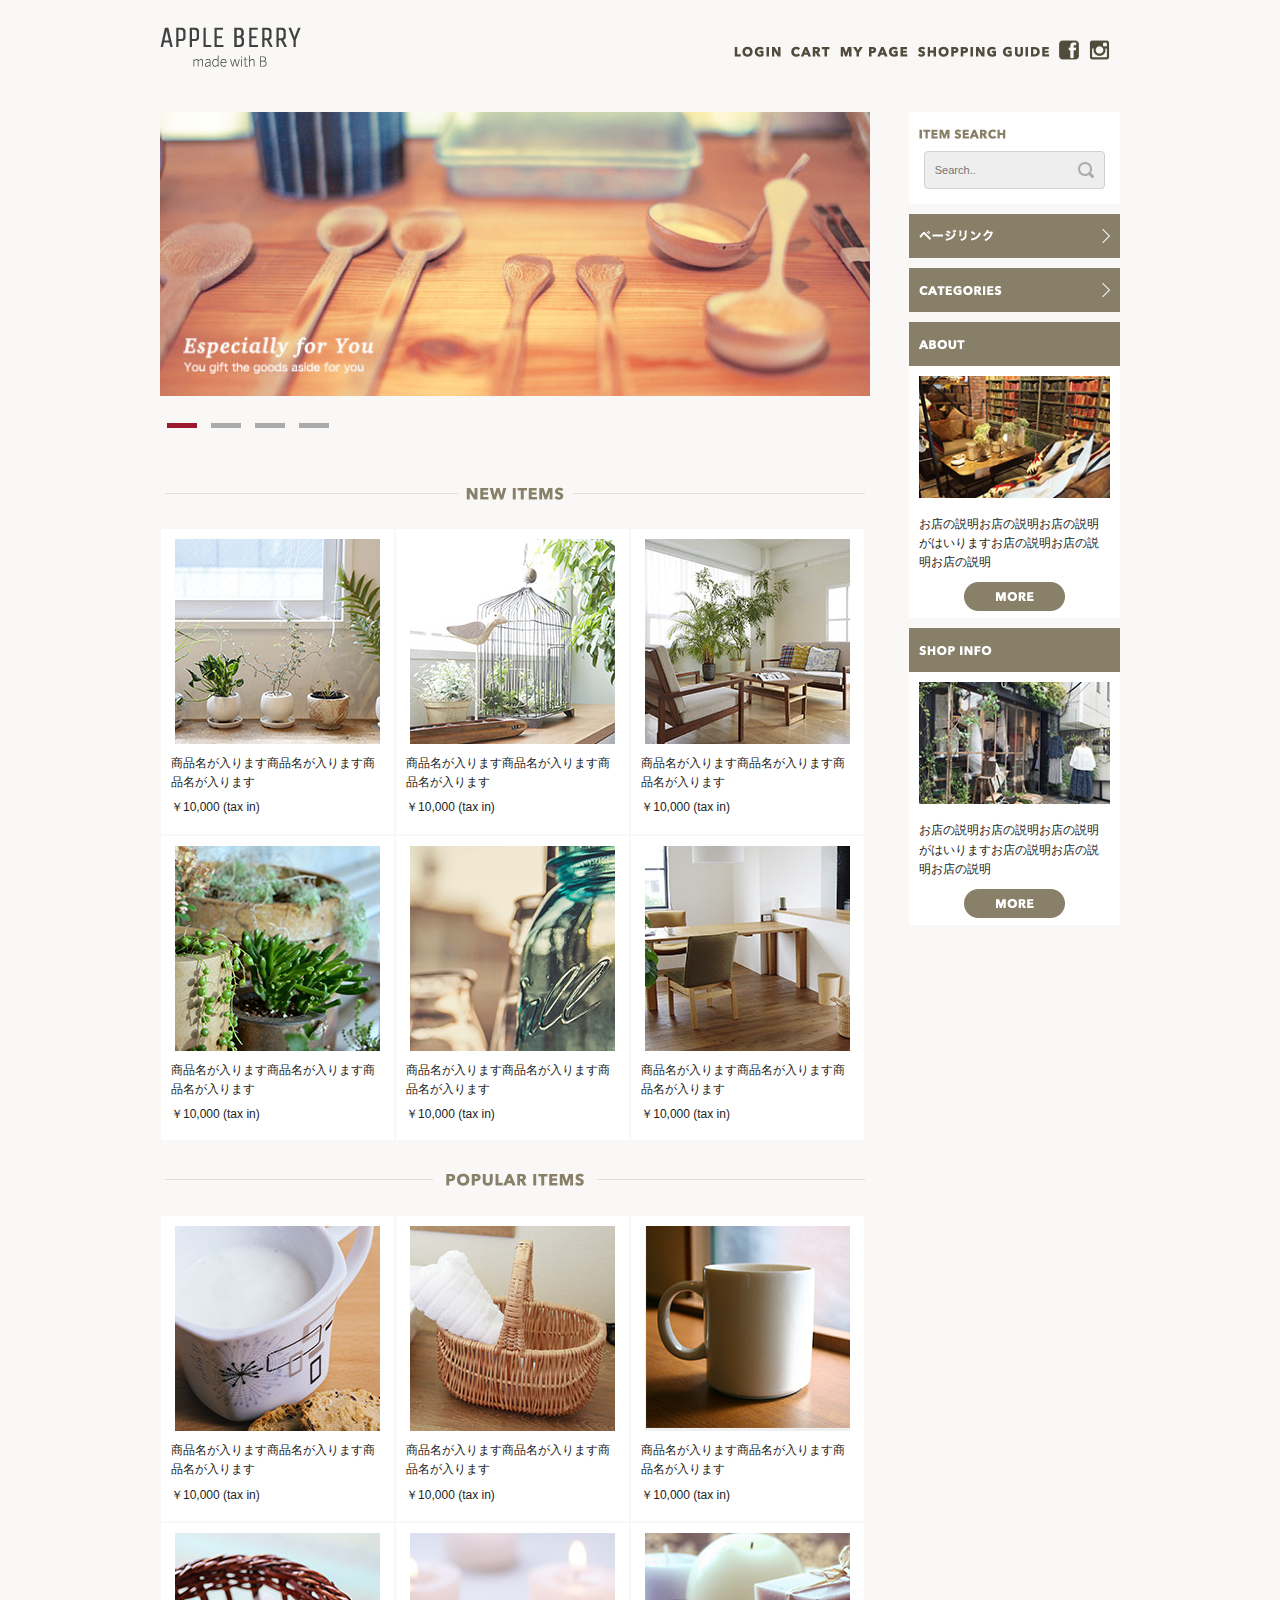
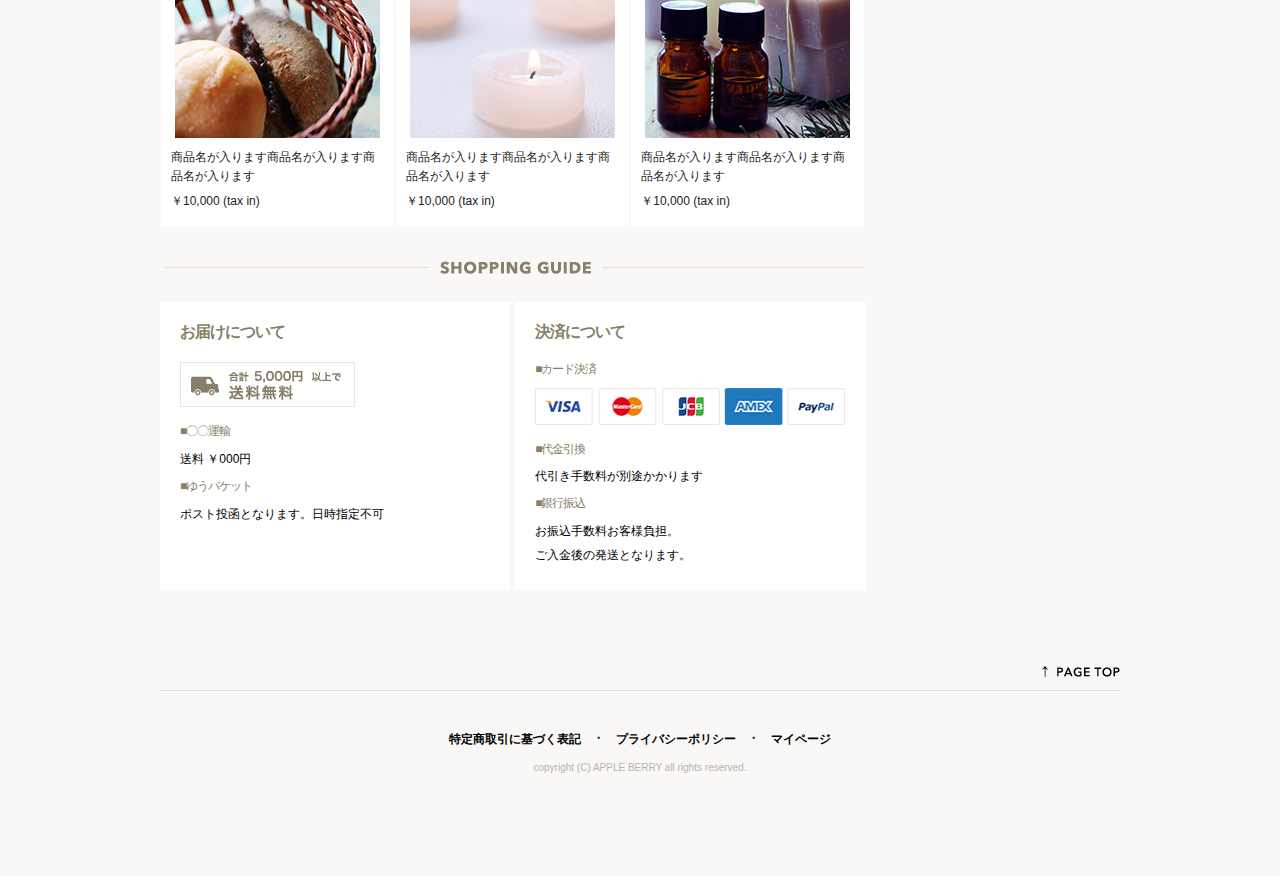
<file: index.html>
<!DOCTYPE html>
<html lang="ja">

<head>

 <meta charset="utf-8">
 <title>APPLE BERRY</title>
 <meta name="description" content="">
 <meta name="author" content="">

 <meta name="viewport" content="width=device-width, initial-scale=1">

 <link rel="stylesheet" href="css/normalize.css">
 <link rel="stylesheet" href="css/skeleton.css">
 <link rel="stylesheet" href="dist/assets/owl.carousel.min.css">
 <link rel="stylesheet" href="dist/assets/owl.theme.default.min.css">
 <link rel="stylesheet" href="css/kadai.css">

 <link rel="icon" type="image/png" href="images/favicon.png">

 <!-- jQuery -->
 <script type="text/javascript" src="https://ajax.googleapis.com/ajax/libs/jquery/1.10.2/jquery.min.js"></script>
 <!-- Owl Carousel JS -->
 <script src="dist/owl.carousel.min.js"></script>

 <script src="carousel.js"></script>

</head>

<body>
 <header>
  <div id="header_in" class="container">
   <div class="row">
    <div class="six columns logo">

     <h1><a href="index.html"><img class="u-max-full-width" src="images/top/logo.png" alt="APPLE BERRY" srcset="images/top/logo@2x.png 2x" /></a></h1>

    </div>
    <div class="six columns menu">

       <div class="pc_menu">
         <ul class="pc_menu_li">
           <li><a href=""><img class="u-max-full-width" src="images/top/menu_login.png" alt="LOGIN" /></a></li>
           <li><a href=""><img class="u-max-full-width" src="images/top/menu_cart.png" alt="CART" /></a></li>
           <li><a href=""><img class="u-max-full-width" src="images/top/menu_mypage.png" alt="MY PAGE" /></a></li>
           <li><a href=""><img class="u-max-full-width" src="images/top/menu_guide.png" alt="SHOPPING GUIDE" /></a></li>
           <li><a href=""><img class="u-max-full-width" src="images/top/facebook.png" alt="FACEBOOK" /></a></li>
           <li><a href=""><img class="u-max-full-width" src="images/top/insta.png" alt="INSTAGLAM" /></a></li>
         </ul>
       </div>
       <div class="sp_menu">
           <a href=""><img id="sp_fb_btn" class="u-max-full-width" src="images/top_sp/fb.png" alt="sp_fb" srcset="images/top_sp/fb@2x.png 2x" /></a>
           <a href=""><img id="sp_insta_btn" class="u-max-full-width" src="images/top_sp/insta.png" alt="sp_insta" srcset="images/top_sp/insta@2x.png 2x" /></a>
           <img id="sp_menu_btn" class="u-max-full-width" src="images/top_sp/menu_icon.png" alt="sp_menu" srcset="images/top_sp/menu_icon@2x.png 2x" />

         <ul class="sp_menu_btn_li">
           <li><a href="">ログイン</a></li>
           <li><a href="">カート</a></li>
           <li><a href="">マイページ</a></li>
           <li><a href="">ショッピングガイド</a></li>
        </ul>
       </div>
     </div>
    </div>
   </div>
 </header>

 <script>
  $(document).ready(function() {
   $("#sp_menu_btn").click(function() {
    $(".sp_menu_btn_li").slideToggle();
   });
  });
 </script>




 <div id="cover_area">

  <div class="container">
   <div class="row">
    <div class="nine columns">

     <div id="carousel">
      <div class="owl-carousel owl-theme">
       <img class="u-max-full-width" src="images/top/ca_banner.jpg" alt="Especially for You" />
       <img class="u-max-full-width" src="images/top/ca_banner.jpg" alt="Especially for You" />
       <img class="u-max-full-width" src="images/top/ca_banner.jpg" alt="Especially for You" />
       <img class="u-max-full-width" src="images/top/ca_banner.jpg" alt="Especially for You" />
      </div>
     </div>

     <div id="new_items">
      <img class="new_items_title" class="u-max-full-width" src="images/top/title_newitems.png" alt="NEW ITEMS" />
      <img class="new_items_title_sp" class="u-max-full-width" src="images/top_sp/title_new_item.png" alt="NEW_ITEMS_SP" srcset="images/top_sp/title_new_item@2x.png" />
     </div>

     <div id="new_area">

      <div class="item-list">
       <img class="u-max-full-width" src="images/top/item_01.jpg" alt="item_01" />
       <p>商品名が入ります商品名が入ります商品名が入ります</p>
       <p>￥10,000 (tax in)</p>
      </div>

      <div class="item-list">
       <img class="u-max-full-width" src="images/top/item_02.jpg" alt="item_02" />
       <p>商品名が入ります商品名が入ります商品名が入ります</p>
       <p>￥10,000 (tax in)</p>
      </div>

      <div class="item-list">
       <img class="u-max-full-width" src="images/top/item_03.jpg" alt="item_03" />
       <p>商品名が入ります商品名が入ります商品名が入ります</p>
       <p>￥10,000 (tax in)</p>
      </div>

      <div class="item-list">
       <img class="u-max-full-width" src="images/top/item_04.jpg" alt="item_04" />
       <p>商品名が入ります商品名が入ります商品名が入ります</p>
       <p>￥10,000 (tax in)</p>
      </div>

      <div class="item-list">
       <img class="u-max-full-width" src="images/top/item_05.jpg" alt="item_05" />
       <p>商品名が入ります商品名が入ります商品名が入ります</p>
       <p>￥10,000 (tax in)</p>
      </div>

      <div class="item-list">
       <img class="u-max-full-width" src="images/top/item_06.jpg" alt="item_06" />
       <p>商品名が入ります商品名が入ります商品名が入ります</p>
       <p>￥10,000 (tax in)</p>
      </div>

     </div>
     <!-- /#new_area -->

     <div id="popular_items">
      <img class="popular_items_title" class="u-max-full-width" src="images/top/title_popular.png" alt="POPULAR ITEMS" />
      <img class="popular_items_title_sp" class="u-max-full-width" src="images/top_sp/title_popular.png" alt="POPULAR ITEMS_SP" srcset="images/top_sp/title_popular@2x.png" />
     </div>

     <div id="popular_area">

      <div class="item-list">
       <img class="u-max-full-width" src="images/top/item_07.jpg" alt="item_07" />
       <p>商品名が入ります商品名が入ります商品名が入ります</p>
       <p>￥10,000 (tax in)</p>
      </div>

      <div class="item-list">
       <img class="u-max-full-width" src="images/top/item_08.jpg" alt="item_08" />
       <p>商品名が入ります商品名が入ります商品名が入ります</p>
       <p>￥10,000 (tax in)</p>
      </div>

      <div class="item-list">
       <img class="u-max-full-width" src="images/top/item_09.jpg" alt="item_09" />
       <p>商品名が入ります商品名が入ります商品名が入ります</p>
       <p>￥10,000 (tax in)</p>
      </div>


      <div class="item-list">
       <img class="u-max-full-width" src="images/top/item_10.jpg" alt="item_10" />
       <p>商品名が入ります商品名が入ります商品名が入ります</p>
       <p>￥10,000 (tax in)</p>
      </div>

      <div class="item-list">
       <img class="u-max-full-width" src="images/top/item_11.jpg" alt="item_11" />
       <p>商品名が入ります商品名が入ります商品名が入ります</p>
       <p>￥10,000 (tax in)</p>
      </div>

      <div class="item-list">
       <img class="u-max-full-width" src="images/top/item_12.jpg" alt="item_12" />
       <p>商品名が入ります商品名が入ります商品名が入ります</p>
       <p>￥10,000 (tax in)</p>
      </div>

     </div>

     <div id="shopping-guide">
      <img class="guide_title" class="u-max-full-width" src="images/top/title_guide.png" alt="SHOPPIN GUIDE" />
      <img class="guide_title_sp" class="u-max-full-width" src="images/top_sp/title_guide.png" alt="SHOPPING GUIDE_SP" srcset="images/top_sp/title_guide@2x.png" />
     </div>


     <div id="guide-area">
      <div class="guide">
       <h2>お届けについて</h2>
       <img class="u-max-full-width" src="images/top/otodoke_banner.png" alt="otodoke" />
       <h3>■〇〇運輸</h3>
       <p>送料 ￥000円</p>
       <h3>■ゆうバケット</h3>
       <p>ポスト投函となります。日時指定不可</p>
      </div>

      <div class="guide">
       <h2>決済について</h2>
       <h3>■カード決済</h3>
       <img class="u-max-full-width" src="images/top/cards.png" alt="otodoke" />
       <h3>■代金引換</h3>
       <p>代引き手数料が別途かかります</p>
       <h3>■銀行振込</h3>
       <p>お振込手数料お客様負担。</p>
       <p>ご入金後の発送となります。</p>
      </div>
     </div>

    </div>
    <!-- /.nine -->


    <div class="three columns">
     <div id="item-search">
      <div class="search-text">
       <img class="u-max-full-width" src="images/top/itemsearch.png" alt="itemserch" />
      </div>
      <input class="search-input" type="text" placeholder="Search..">



     </div>

     <div class="page-link">
      <img class="u-max-full-width" src="images/top/pagelink.png" alt="itemserch" />
     </div>


     <div class="categories-box">
      <img class="u-max-full-width" src="images/top/categories.png" alt="itemserch" />
     </div>
     <ul class="menu_toggle">
      <li><a href="">カテゴリー名</a></li>
      <li><a href="">カテゴリー名</a></li>
      <li><a href="">カテゴリー名</a></li>
      <li><a href="">カテゴリー名</a></li>
      <li><a href="">カテゴリー名</a></li>
      <li><a href="">カテゴリー名</a></li>
     </ul>

     <script>
      $(document).ready(function() {
       $(".categories-box").click(function() {
        $(".menu_toggle").slideToggle();
       });
      });
     </script>

     <div class="about-container">
      <div class="about-bar">
       <img class="u-max-full-width" src="images/top/about.png" alt="about" />
      </div>

      <div class="about">
       <div class="about-img">
        <img class="u-max-full-width" src="images/top/about_img.jpg" alt="about-img" />
       </div>
       <div class="about-more">
        <p>お店の説明お店の説明お店の説明がはいりますお店の説明お店の説明お店の説明</p>
        <div class="more">
         <img class="u-max-full-width" src="images/top/more_btn.png" alt="more-btn" />
        </div>
       </div>
      </div>
     </div>

     <div class="shopinfo-container">
      <div class="shopinfo-bar">
       <img class="u-max-full-width" src="images/top/shop_info.png" alt="shopinfo" />
      </div>
      <div class="shopinfo">
       <div class="shopinfo-img">
        <img class="u-max-full-width" src="images/top/shopinfo_img.jpg" alt="shopinfo-img" />
       </div>
       <div class="shopinfo-more">
        <p>お店の説明お店の説明お店の説明がはいりますお店の説明お店の説明お店の説明</p>
        <div class="more">
         <img class="u-max-full-width" src="images/top/more_btn.png" alt="more-btn" />
        </div>
       </div>
      </div>
     </div>


    </div>
    <!-- /.three -->
   </div>
   <!-- /.row -->


   <div class="page-top">
    <a href="#header_in"><img class="u-max-full-width" src="images/top/pagetop.png" alt="pagetop" /></a>
   </div>
   <hr>

  </div>
  <!-- /.container -->

  <footer>
   <div class="footer">
    <ul class="foot_navi">
     <li><a href="">特定商取引に基づく表記</a></li>
     <li>・</li>
     <li><a href="">プライバシーポリシー</a></li>
     <li>・</li>
     <li><a href="">マイページ</a></li>
    </ul>
    <p class="copy">copyright (C) APPLE BERRY all rights reserved.</p>
   </div>
  </footer>

 </div>
</body>

</html>
</file>
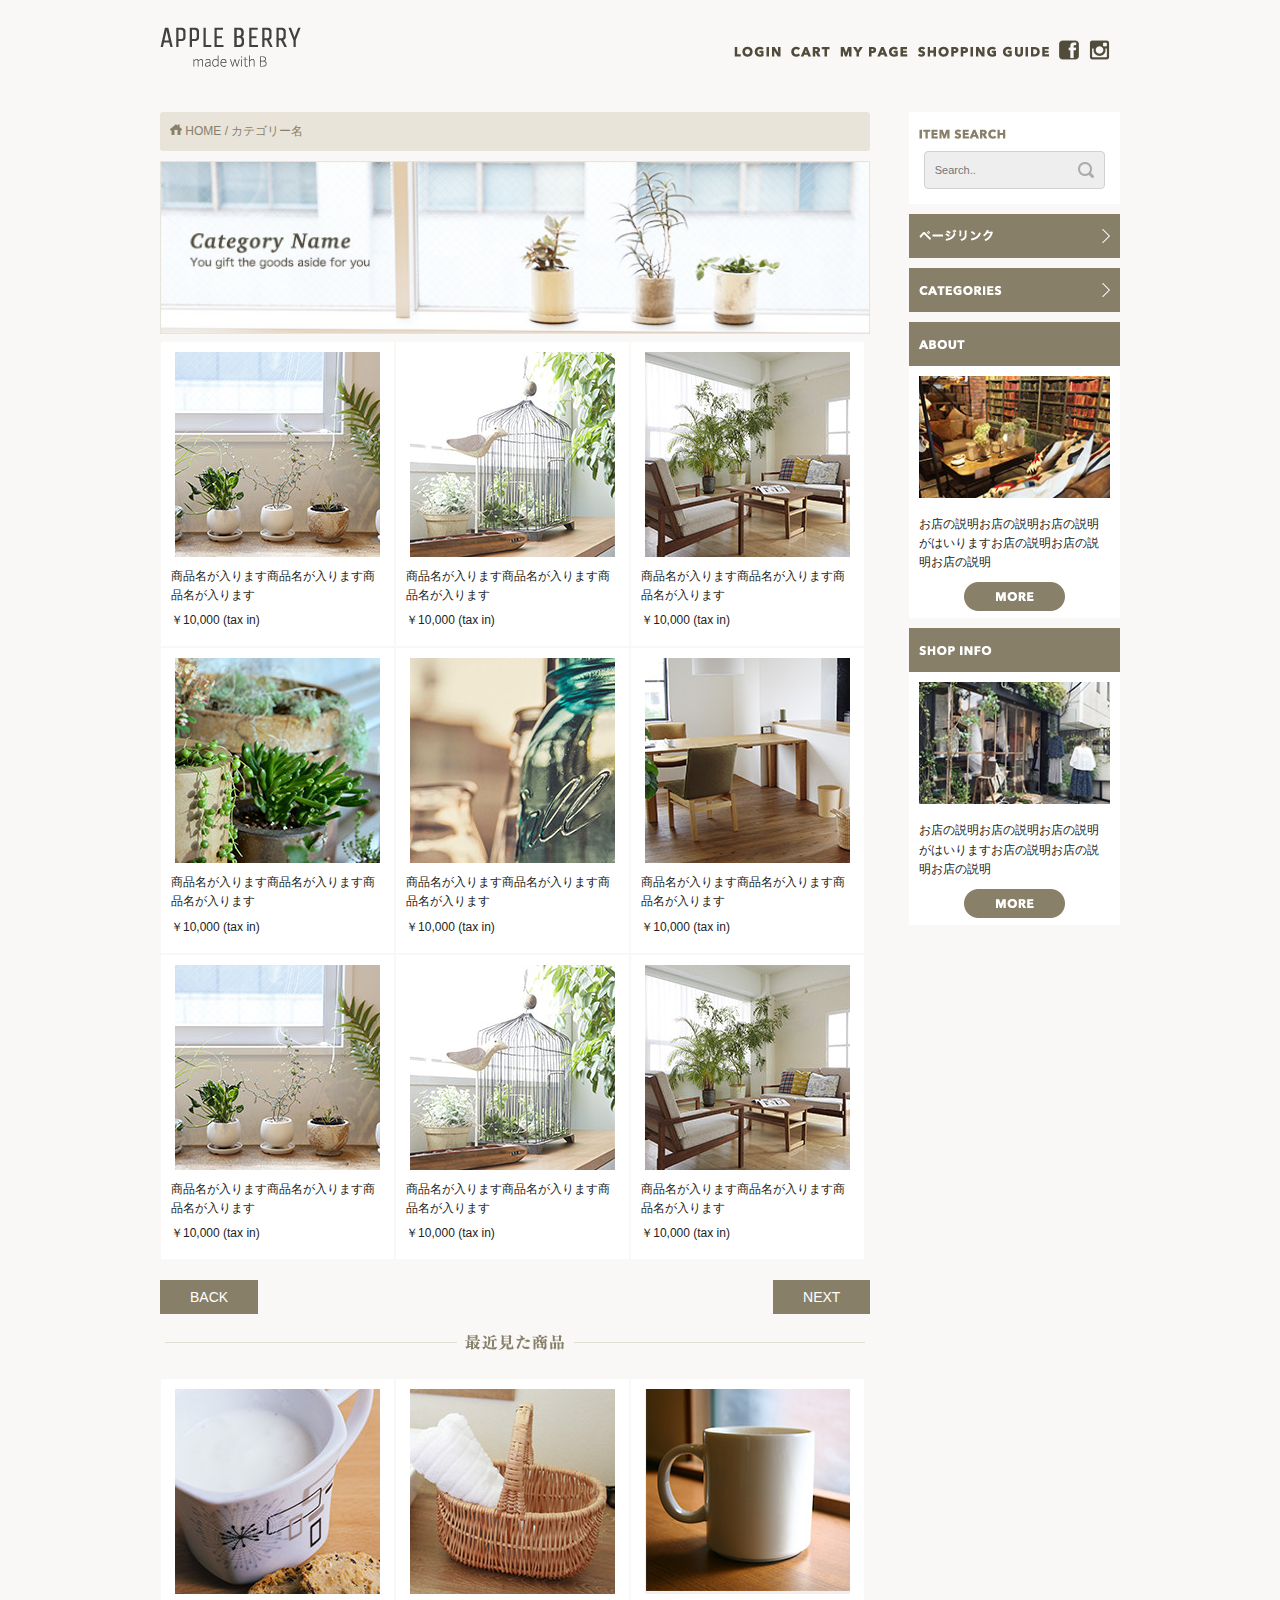
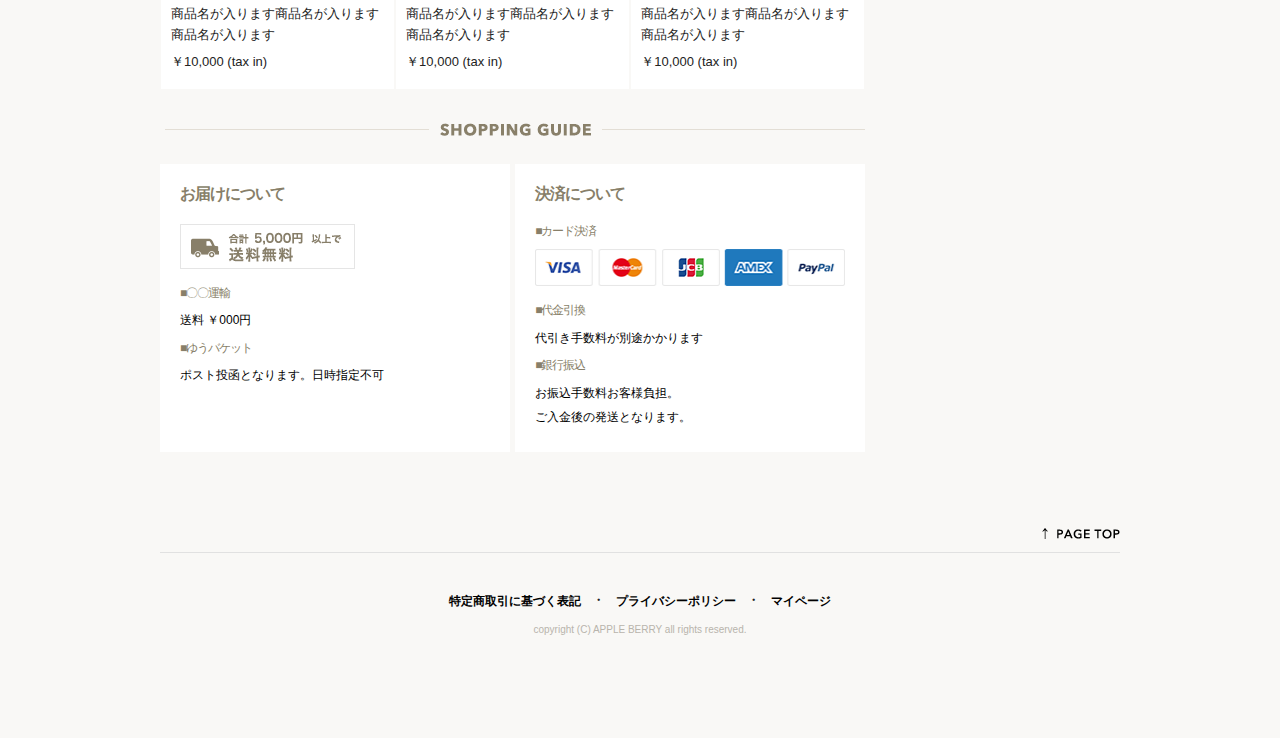
<file: list.html>
<!DOCTYPE html>
<html lang="ja">

<head>

    <meta charset="utf-8">
    <title>APPLE BERRY</title>
    <meta name="description" content="">
    <meta name="author" content="">

    <meta name="viewport" content="width=device-width, initial-scale=1">

    <link rel="stylesheet" href="css/normalize.css">
    <link rel="stylesheet" href="css/skeleton.css">
    <link rel="stylesheet" href="dist/assets/owl.carousel.min.css">
    <link rel="stylesheet" href="dist/assets/owl.theme.default.min.css">
    <link rel="stylesheet" href="css/kadai.css">

    <link rel="icon" type="image/png" href="images/favicon.png">

    <!-- jQuery -->
    <script type="text/javascript" src="https://ajax.googleapis.com/ajax/libs/jquery/1.10.2/jquery.min.js"></script>
    <!-- Owl Carousel JS -->
    <script src="dist/owl.carousel.min.js"></script>

    <script src="carousel.js"></script>

</head>

<body>
    <header>
        <div id="header_in" class="container">
            <div class="row">
                <div class="six columns logo">

                    <h1><a href="index.html"><img class="u-max-full-width" src="images/top/logo.png" alt="APPLE BERRY" srcset="images/top/logo@2x.png 2x" /></a></h1>

                </div>
              <div class="six columns menu">

                    <div class="pc_menu">
                        <ul class="pc_menu_li">
                            <li><a href=""><img class="u-max-full-width" src="images/top/menu_login.png" alt="LOGIN" /></a></li>
                            <li><a href=""><img class="u-max-full-width" src="images/top/menu_cart.png" alt="CART" /></a></li>
                            <li><a href=""><img class="u-max-full-width" src="images/top/menu_mypage.png" alt="MY PAGE" /></a></li>
                            <li><a href=""><img class="u-max-full-width" src="images/top/menu_guide.png" alt="SHOPPING GUIDE" /></a></li>
                            <li><a href=""><img class="u-max-full-width" src="images/top/facebook.png" alt="FACEBOOK" /></a></li>
                            <li><a href=""><img class="u-max-full-width" src="images/top/insta.png" alt="INSTAGLAM" /></a></li>
                        </ul>
                    </div>
                <div class="sp_menu">
                    <a href=""><img id="sp_fb_btn" class="u-max-full-width" src="images/top_sp/fb.png" alt="sp_fb" srcset="images/top_sp/fb@2x.png 2x" /></a>
                    <a href=""><img id="sp_insta_btn" class="u-max-full-width" src="images/top_sp/insta.png" alt="sp_insta" srcset="images/top_sp/insta@2x.png 2x" /></a>
                    <img id="sp_menu_btn" class="u-max-full-width" src="images/top_sp/menu_icon.png" alt="sp_menu" srcset="images/top_sp/menu_icon@2x.png 2x" />

                    <ul class="sp_menu_btn_li">
                        <li><a href="">ログイン</a></li>
                        <li><a href="">カート</a></li>
                        <li><a href="">マイページ</a></li>
                        <li><a href="">ショッピングガイド</a></li>
                    </ul>
                </div>
              </div>
            </div>
        </div>
    </header>

    <script>
        $(document).ready(function() {
            $("#sp_menu_btn").click(function() {
                $(".sp_menu_btn_li").slideToggle();
            });
        });
    </script>

    <div class="container">
        <div class="row">
            <div class="nine columns">

                <div id="cover_area">

                    <div class="home">
                        <img src="./images/list/home_icon.png" alt="home"> HOME / カテゴリー名
                    </div>

                    <div class="category-name">
                        <img class="u-full-width" src="./images/list/cate_image.jpg" alt="cate">
                    </div>
                </div>

                <div id="new_area">

                    <div class="item-list">
                        <img class="u-max-full-width" src="images/top/item_01.jpg" alt="item_01" />
                        <p>商品名が入ります商品名が入ります商品名が入ります</p>
                        <p>￥10,000 (tax in)</p>
                    </div>

                    <div class="item-list">
                        <img class="u-max-full-width" src="images/top/item_02.jpg" alt="item_02" />
                        <p>商品名が入ります商品名が入ります商品名が入ります</p>
                        <p>￥10,000 (tax in)</p>
                    </div>

                    <div class="item-list">
                        <img class="u-max-full-width" src="images/top/item_03.jpg" alt="item_03" />
                        <p>商品名が入ります商品名が入ります商品名が入ります</p>
                        <p>￥10,000 (tax in)</p>
                    </div>

                    <div class="item-list">
                        <img class="u-max-full-width" src="images/top/item_04.jpg" alt="item_04" />
                        <p>商品名が入ります商品名が入ります商品名が入ります</p>
                        <p>￥10,000 (tax in)</p>
                    </div>

                    <div class="item-list">
                        <img class="u-max-full-width" src="images/top/item_05.jpg" alt="item_05" />
                        <p>商品名が入ります商品名が入ります商品名が入ります</p>
                        <p>￥10,000 (tax in)</p>
                    </div>

                    <div class="item-list">
                        <img class="u-max-full-width" src="images/top/item_06.jpg" alt="item_06" />
                        <p>商品名が入ります商品名が入ります商品名が入ります</p>
                        <p>￥10,000 (tax in)</p>
                    </div>

                    <div class="item-list">
                        <img class="u-max-full-width" src="images/top/item_01.jpg" alt="item_01" />
                        <p>商品名が入ります商品名が入ります商品名が入ります</p>
                        <p>￥10,000 (tax in)</p>
                    </div>

                    <div class="item-list">
                        <img class="u-max-full-width" src="images/top/item_02.jpg" alt="item_02" />
                        <p>商品名が入ります商品名が入ります商品名が入ります</p>
                        <p>￥10,000 (tax in)</p>
                    </div>

                    <div class="item-list">
                        <img class="u-max-full-width" src="images/top/item_03.jpg" alt="item_03" />
                        <p>商品名が入ります商品名が入ります商品名が入ります</p>
                        <p>￥10,000 (tax in)</p>
                    </div>

                </div>

                <div class="btnleft">
                    <a href="">BACK</a>
                </div>
                <div class="btnright">
                    <a href="">NEXT</a>
                </div>

                <div id="recent">
                    <img class="recent_pc" class="u-max-full-width" src="images/list/recent_pro_pc.png" alt="recent" />
                    <img class="recent_sp" class="u-max-full-width" src="images/list/title_recent_pro.png" alt="recent_sp" srcset="images/list/title_recent_pro@2x.png" />
                </div>

                <div id="recent_area">

                    <div class="item-list">
                        <img class="u-max-full-width" src="images/top/item_07.jpg" alt="item_07" />
                        <p>商品名が入ります商品名が入ります商品名が入ります</p>
                        <p>￥10,000 (tax in)</p>
                    </div>

                    <div class="item-list">
                        <img class="u-max-full-width" src="images/top/item_08.jpg" alt="item_08" />
                        <p>商品名が入ります商品名が入ります商品名が入ります</p>
                        <p>￥10,000 (tax in)</p>
                    </div>

                    <div class="item-list">
                        <img class="u-max-full-width" src="images/top/item_09.jpg" alt="item_09" />
                        <p>商品名が入ります商品名が入ります商品名が入ります</p>
                        <p>￥10,000 (tax in)</p>
                    </div>
                </div>

                <div id="shopping-guide">
                    <img class="guide_title" class="u-max-full-width" src="images/top/title_guide.png" alt="SHOPPIN GUIDE" />
                    <img class="guide_title_sp" class="u-max-full-width" src="images/top_sp/title_guide.png" alt="SHOPPING GUIDE_SP" srcset="images/top_sp/title_guide@2x.png" />
                </div>

                <div id="guide-area">
                    <div class="guide">
                        <h2>お届けについて</h2>
                        <img class="u-max-full-width" src="images/top/otodoke_banner.png" alt="otodoke" />
                        <h3>■〇〇運輸</h3>
                        <p>送料 ￥000円</p>
                        <h3>■ゆうバケット</h3>
                        <p>ポスト投函となります。日時指定不可</p>
                    </div>
                    <div class="guide">
                        <h2>決済について</h2>
                        <h3>■カード決済</h3>
                        <img class="u-max-full-width" src="images/top/cards.png" alt="otodoke" />
                        <h3>■代金引換</h3>
                        <p>代引き手数料が別途かかります</p>
                        <h3>■銀行振込</h3>
                        <p>お振込手数料お客様負担。</p>
                        <p>ご入金後の発送となります。</p>
                    </div>
                </div>

            </div>


            <div class="three columns">
                <div id="item-search">
                    <div class="search-text">
                        <img class="u-max-full-width" src="images/top/itemsearch.png" alt="itemserch" />
                    </div>
                    <input class="search-input" type="text" placeholder="Search..">

                </div>

                <div class="page-link">
                    <img class="u-max-full-width" src="images/top/pagelink.png" alt="itemserch" />
                </div>


                <div class="categories-box">
                    <img class="u-max-full-width" src="images/top/categories.png" alt="itemserch" />
                </div>
                <ul class="menu_toggle">
                    <li><a href="">カテゴリー名</a></li>
                    <li><a href="">カテゴリー名</a></li>
                    <li><a href="">カテゴリー名</a></li>
                    <li><a href="">カテゴリー名</a></li>
                    <li><a href="">カテゴリー名</a></li>
                    <li><a href="">カテゴリー名</a></li>
                </ul>

                <script>
                    $(document).ready(function() {
                        $(".categories-box").click(function() {
                            $(".menu_toggle").slideToggle();
                        });
                    });
                </script>

                <div class="about-container">
                    <div class="about-bar">
                        <img class="u-max-full-width" src="images/top/about.png" alt="about" />
                    </div>
                    <div class="about">
                        <div class="about-img">
                            <img class="u-max-full-width" src="images/top/about_img.jpg" alt="about-img" />
                        </div>
                        <div class="about-more">
                            <p>お店の説明お店の説明お店の説明がはいりますお店の説明お店の説明お店の説明</p>
                            <div class="more">
                                <img class="u-max-full-width" src="images/top/more_btn.png" alt="more-btn" />
                            </div>
                        </div>
                    </div>
                </div>
                <div class="shopinfo-container">
                    <div class="shopinfo-bar">
                        <img class="u-max-full-width" src="images/top/shop_info.png" alt="shopinfo" />
                    </div>
                    <div class="shopinfo">
                        <div class="shopinfo-img">
                            <img class="u-max-full-width" src="images/top/shopinfo_img.jpg" alt="shopinfo-img" />
                        </div>
                        <div class="shopinfo-more">
                            <p>お店の説明お店の説明お店の説明がはいりますお店の説明お店の説明お店の説明</p>
                            <div class="more">
                                <img class="u-max-full-width" src="images/top/more_btn.png" alt="more-btn" />
                            </div>
                        </div>
                    </div>
                </div>

            </div>
        </div>

        <div class="page-top">
            <a href="#header_in"><img class="u-max-full-width" src="images/top/pagetop.png" alt="pagetop" /></a>
        </div>
        <hr>

        <footer>
            <div class="footer">
                <ul class="foot_navi">
                    <li><a href="">特定商取引に基づく表記</a></li>
                    <li>・</li>
                    <li><a href="">プライバシーポリシー</a></li>
                    <li>・</li>
                    <li><a href="">マイページ</a></li>
                </ul>
                <p class="copy">copyright (C) APPLE BERRY all rights reserved.</p>
            </div>
        </footer>

    </div>
</body>

</html>
</file>
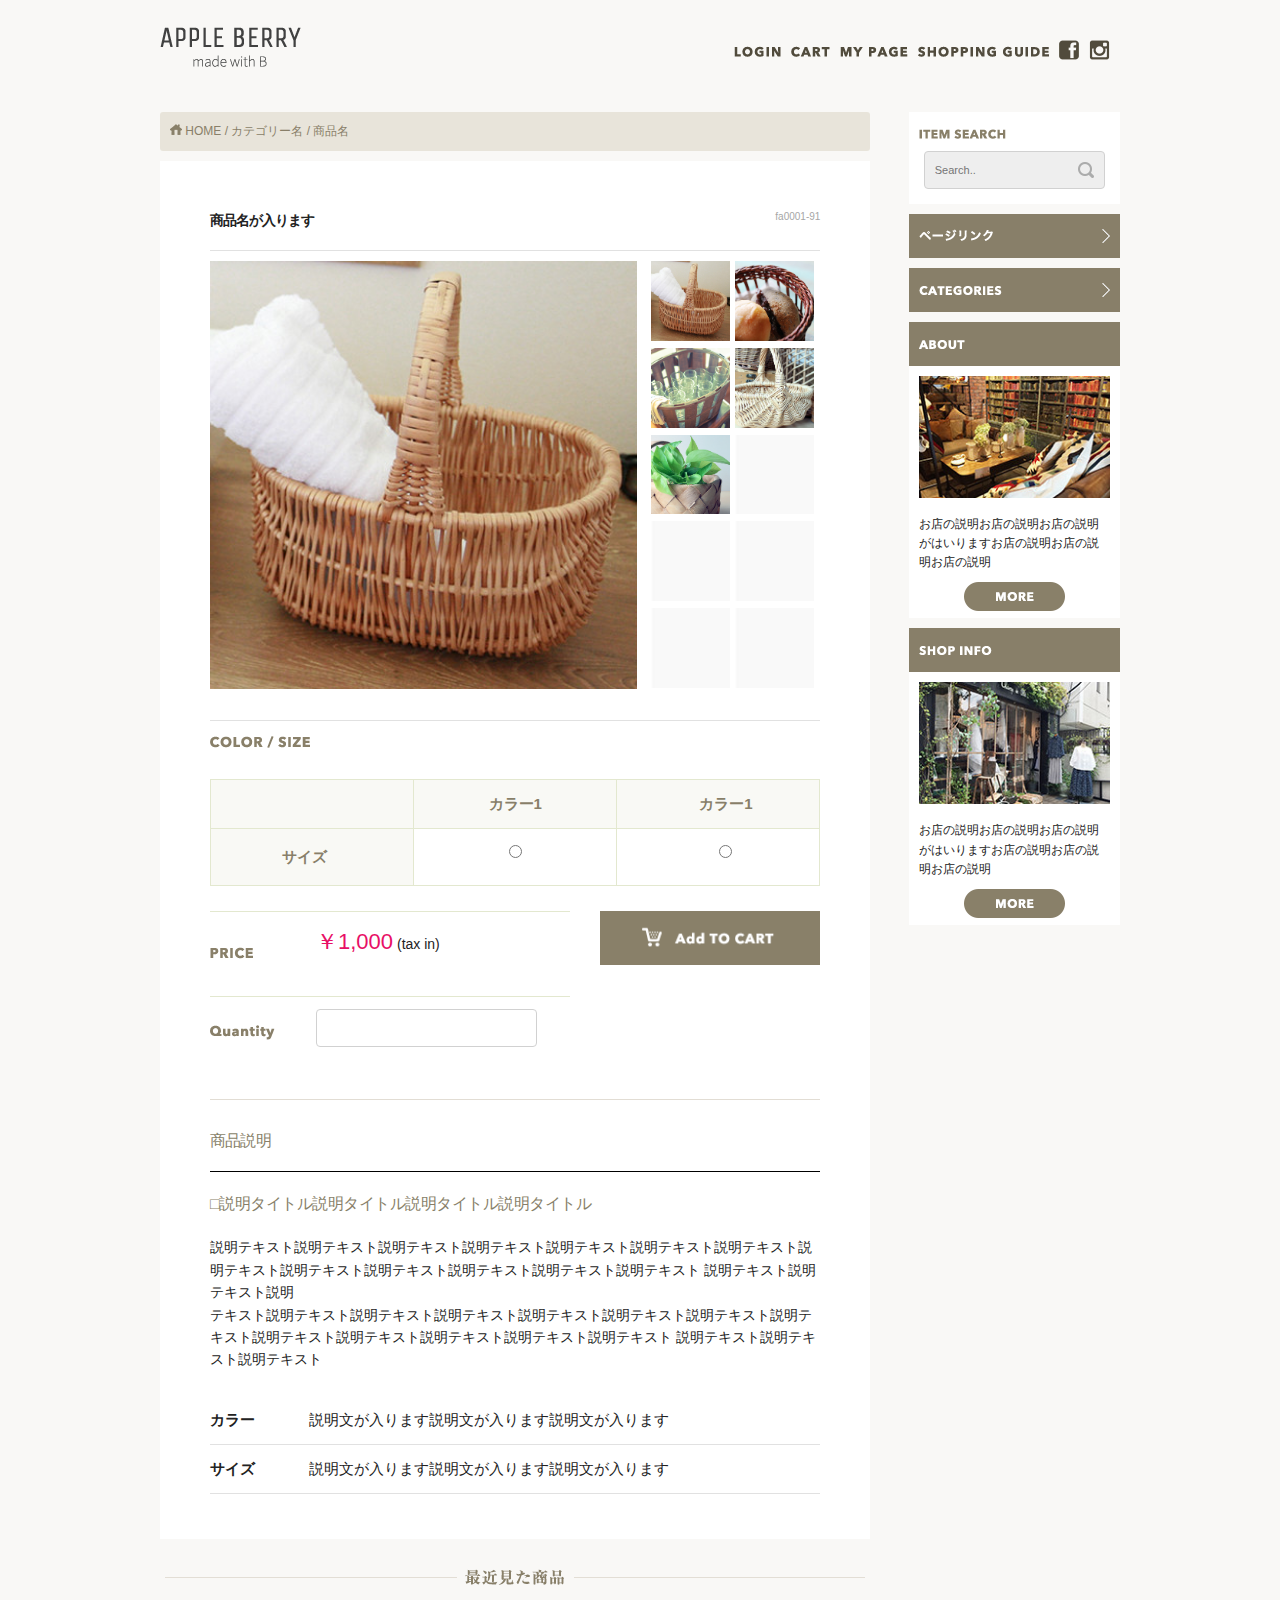
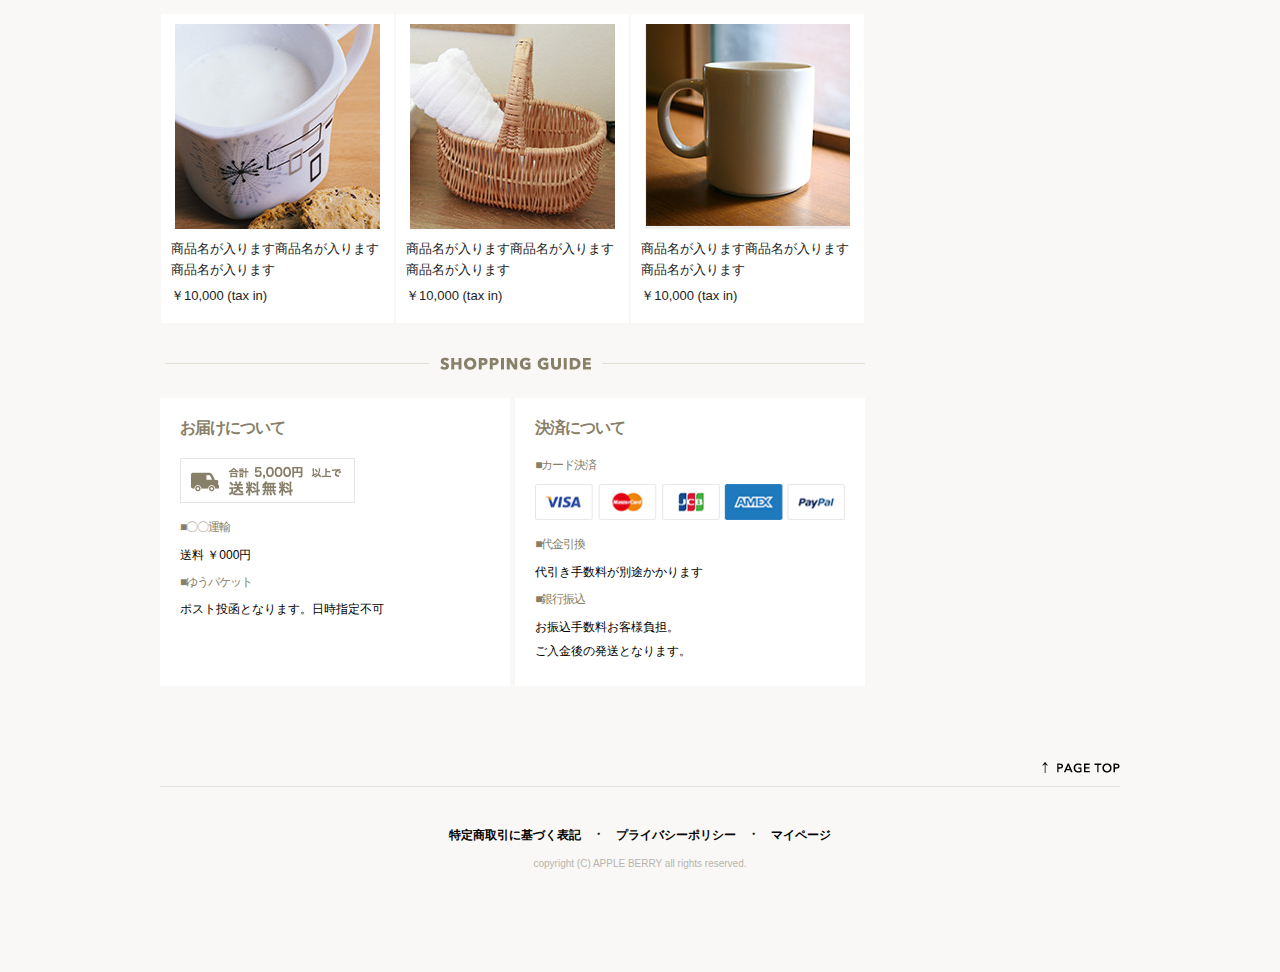
<file: producs.html>
<!DOCTYPE html>
<html lang="ja">
<head>
    
 <meta charset="utf-8">
 <title>APPLE BERRY</title>
 <meta name="description" content="">
 <meta name="author" content="">

 <meta name="viewport" content="width=device-width, initial-scale=1">

 <link rel="stylesheet" href="css/normalize.css">
 <link rel="stylesheet" href="css/skeleton.css">
 <link rel="stylesheet" href="dist/assets/owl.carousel.min.css">
 <link rel="stylesheet" href="dist/assets/owl.theme.default.min.css">
 <link rel="stylesheet" href="css/kadai.css">

 <link rel="icon" type="image/png" href="images/favicon.png">
 
        <!-- jQuery -->
 <script type="text/javascript" src="https://ajax.googleapis.com/ajax/libs/jquery/1.10.2/jquery.min.js"></script>
        <!-- Owl Carousel JS -->
 <script src="dist/owl.carousel.min.js"></script>
 
 <script src="carousel.js"></script>

</head>

<body>
 <header>
   <div id="header_in" class="container">
     <div class="row">
       <div class="six columns logo">
         
         <h1><a href="index.html"><img class="u-max-full-width" src="images/top/logo.png" alt="APPLE BERRY" srcset="images/top/logo@2x.png 2x" /></a></h1>
         
       </div>
       <div class="six columns menu">
          
          <div class="pc_menu">
            <ul class="pc_menu_li">
              <li><a href=""><img class="u-max-full-width" src="images/top/menu_login.png" alt="LOGIN" /></a></li>
              <li><a href=""><img class="u-max-full-width" src="images/top/menu_cart.png" alt="CART" /></a></li>
              <li><a href=""><img class="u-max-full-width" src="images/top/menu_mypage.png" alt="MY PAGE" /></a></li>
              <li><a href=""><img class="u-max-full-width" src="images/top/menu_guide.png" alt="SHOPPING GUIDE" /></a></li>
              <li><a href=""><img class="u-max-full-width" src="images/top/facebook.png" alt="FACEBOOK" /></a></li>
              <li><a href=""><img class="u-max-full-width" src="images/top/insta.png" alt="INSTAGLAM" /></a></li>
            </ul>
          </div>
          <div class="sp_menu">
              <a href=""><img id="sp_fb_btn" class="u-max-full-width" src="images/top_sp/fb.png" alt="sp_fb" srcset="images/top_sp/fb@2x.png 2x" /></a>
              <a href=""><img id="sp_insta_btn" class="u-max-full-width" src="images/top_sp/insta.png" alt="sp_insta" srcset="images/top_sp/insta@2x.png 2x" /></a>
              <img id="sp_menu_btn" class="u-max-full-width" src="images/top_sp/menu_icon.png" alt="sp_menu" srcset="images/top_sp/menu_icon@2x.png 2x" />
            
            <ul class="sp_menu_btn_li">
              <li><a href="">ログイン</a></li>
              <li><a href="">カート</a></li>
              <li><a href="">マイページ</a></li>
              <li><a href="">ショッピングガイド</a></li>
            </ul>
          </div>
       </div>
     </div>
   </div>
</header>

<script>
         $(document).ready(function(){
  $("#sp_menu_btn").click(function(){
    $(".sp_menu_btn_li").slideToggle();
  });
});
</script>

<div class="container">
    <div class="row">
        <div class="nine columns">
            <div id="cover_area">
                <div class="home">
                    <img src="./images/list/home_icon.png" alt="home"> HOME / カテゴリー名 / 商品名
                </div>
            </div>
            <div id="products">
                <div class="products_name">
                    <h3>商品名が入ります</h3>
                    <p>fa0001-91</p>
                </div>
                <hr>
                <div class="products_jpg_area">
                    <div id="products_jpg">
                        <img class="u-full-width" src="images/products/pro_img_01.jpg" alt="jpg1" />
                    </div>
                    <ul id="products_jpg_list">
                        <li><img class="u-max-full-width" src="images/products/pro_img_01.jpg" alt="jpg1" /></li>
                        <li><img class="u-max-full-width" src="images/products/pro_img_02.jpg" alt="jpg2" /></li>
                        <li><img class="u-max-full-width" src="images/products/pro_img_03.jpg" alt="jpg3" /></li>
                        <li><img class="u-max-full-width" src="images/products/pro_img_04.jpg" alt="jpg4" /></li>
                        <li><img class="u-max-full-width" src="images/products/pro_img_05.jpg" alt="jpg5" /></li>
                        <li><img class="u-max-full-width" src="images/products/gray_pro_img.jpg" alt="gray" /></li>
                        <li><img class="u-max-full-width" src="images/products/gray_pro_img.jpg" alt="gray" /></li>
                        <li><img class="u-max-full-width" src="images/products/gray_pro_img.jpg" alt="gray" /></li>
                        <li><img class="u-max-full-width" src="images/products/gray_pro_img.jpg" alt="gray" /></li>
                        <li><img class="u-max-full-width" src="images/products/gray_pro_img.jpg" alt="gray" /></li>
                    </ul>
                </div>
                <script>
                    $(window).load(function(){
                        $("#products_jpg_list img").click(function(){
                            var img_src = $(this).attr("src");
                            $("#products_jpg img").attr("src", img_src);
                        });
                    });
                </script>
                <hr>
                <div class="color">
                    <div class="color-size">
                        <img class="u-max-full-width" src="images/products/title_color.png" alt="color" />
                    </div>
    　　　　    　　<div class="table1">
                    <table>
                      <tr>
                        <th></th><th>カラー1</th> <th>カラー1</th>
                      </tr>
                    <tr>
                        <th>サイズ</th> <td><input type="radio" ></td> <td><input type="radio"></td>
                    </tr>
                    </table> 
                </div>   
                <div class="price_cart">
                    <table class="price-table">
                        <tr>
                            <th><img class="u-max-full-width" src="images/products/title_price.png" alt="price" /></th>
                            <td><p><span>￥1,000</span> (tax in)</p></td>
                        </tr>
                        <tr>
                            <th><img class="u-max-full-width" src="images/products/title_quantity.png" alt="quantity" /></th>
                            <td><input type="text" ></td>
                        </tr>
                    </table>
                    
                    <div class="cart">
                        <img class="u-max-full-width" src="images/products/add_to_cart.png" alt="cart" />
                    </div>
                </div>
                </div>
    
                <div id="explain">
                    <h4>商品説明</h4>
                    <hr>
                    <h5>□説明タイトル説明タイトル説明タイトル説明タイトル</h5>
                        <p>説明テキスト説明テキスト説明テキスト説明テキスト説明テキスト説明テキスト説明テキスト説明テキスト説明テキスト説明テキスト説明テキスト説明テキスト説明テキスト
                           説明テキスト説明テキスト説明<br>
                           テキスト説明テキスト説明テキスト説明テキスト説明テキスト説明テキスト説明テキスト説明テキスト説明テキスト説明テキスト説明テキスト説明テキスト説明テキスト
                           説明テキスト説明テキスト説明テキスト</p>
    
                    <div class="table2">
                    <table>
                        <tr>
                            <th>カラー</th> <td>説明文が入ります説明文が入ります説明文が入ります</td>
                        </tr>
                        <tr>
                            <th>サイズ</th> <td>説明文が入ります説明文が入ります説明文が入ります</td>
                        </tr>
                    </table> 
                    </div>
                </div>
            </div>
            
            <div id="recent">
                    <img class="recent_pc" class="u-max-full-width" src="images/list/recent_pro_pc.png" alt="recent" />
                    <img class="recent_sp" class="u-max-full-width" src="images/list/title_recent_pro.png" alt="recent_sp" srcset="images/list/title_recent_pro@2x.png" />
            </div>
            
                <div id="recent_area">
                    <div class="item-list">
                        <img class="u-max-full-width" src="images/top/item_07.jpg" alt="item_07" />
                        <p>商品名が入ります商品名が入ります商品名が入ります</p>
                        <p>￥10,000 (tax in)</p>
                    </div>
                    <div class="item-list">
                        <img class="u-max-full-width" src="images/top/item_08.jpg" alt="item_08" />
                        <p>商品名が入ります商品名が入ります商品名が入ります</p>
                        <p>￥10,000 (tax in)</p>
                    </div>
                    <div class="item-list">
                        <img class="u-max-full-width" src="images/top/item_09.jpg" alt="item_09" />
                        <p>商品名が入ります商品名が入ります商品名が入ります</p>
                        <p>￥10,000 (tax in)</p>
                    </div>
                </div>

            <div id="shopping-guide">
                    <img class="guide_title" class="u-max-full-width" src="images/top/title_guide.png" alt="SHOPPIN GUIDE" />
                    <img class="guide_title_sp" class="u-max-full-width" src="images/top_sp/title_guide.png" alt="SHOPPING GUIDE_SP" srcset="images/top_sp/title_guide@2x.png" />
            </div>
            <div id="guide-area">
                <div class="guide">
                    <h2>お届けについて</h2>
                    <img class="u-max-full-width" src="images/top/otodoke_banner.png" alt="otodoke" />
                    <h3>■〇〇運輸</h3>
                    <p>送料 ￥000円</p>
                    <h3>■ゆうバケット</h3>
                    <p>ポスト投函となります。日時指定不可</p>
                </div>
                <div class="guide">
                    <h2>決済について</h2>
                    <h3>■カード決済</h3>
                    <img class="u-max-full-width" src="images/top/cards.png" alt="otodoke" />
                    <h3>■代金引換</h3>
                    <p>代引き手数料が別途かかります</p>
                    <h3>■銀行振込</h3>
                    <p>お振込手数料お客様負担。</p>
                    <p>ご入金後の発送となります。</p>
                </div>
            </div>
     
        </div>
     
        <div class="three columns">
            <div id="item-search">
               <div class="search-text">
                    <img class="u-max-full-width" src="images/top/itemsearch.png" alt="itemserch" />
               </div>
                    <input class="search-input" type="text" placeholder="Search..">
            </div>
            <div class="page-link">
                    <img class="u-max-full-width" src="images/top/pagelink.png" alt="itemserch" />
            </div>
            <div class="categories-box">
                    <img class="u-max-full-width" src="images/top/categories.png" alt="itemserch" />
            </div>
                <ul class="menu_toggle">
                    <li><a href="">カテゴリー名</a></li>
                    <li><a href="">カテゴリー名</a></li>
                    <li><a href="">カテゴリー名</a></li>
                    <li><a href="">カテゴリー名</a></li>
                    <li><a href="">カテゴリー名</a></li>
                    <li><a href="">カテゴリー名</a></li>
                </ul>
         
                <script>
                    $(document).ready(function(){
                    $(".categories-box").click(function(){
                    $(".menu_toggle").slideToggle();
                     });
                    });
                </script>
        
            <div class="about-container">
                <div class="about-bar">
                    <img class="u-max-full-width" src="images/top/about.png" alt="about" />
                </div>
              <div class="about">
                <div class="about-img">
                    <img class="u-max-full-width" src="images/top/about_img.jpg" alt="about-img" />
                </div>
                <div class="about-more">
                    <p>お店の説明お店の説明お店の説明がはいりますお店の説明お店の説明お店の説明</p>
                    <div class="more">
                        <img class="u-max-full-width" src="images/top/more_btn.png" alt="more-btn" />
                    </div>
                </div>
              </div>
             </div>
            <div class="shopinfo-container">
                <div class="shopinfo-bar">
                    <img class="u-max-full-width" src="images/top/shop_info.png" alt="shopinfo" />
                </div>
              <div class="shopinfo">
                <div class="shopinfo-img">
                    <img class="u-max-full-width" src="images/top/shopinfo_img.jpg" alt="shopinfo-img" />
                </div>
                <div class="shopinfo-more">
                    <p>お店の説明お店の説明お店の説明がはいりますお店の説明お店の説明お店の説明</p>
                    <div class="more">
                        <img class="u-max-full-width" src="images/top/more_btn.png" alt="more-btn" />
                    </div>
                </div>
              </div>
            </div>
            
        </div>
        </div>
        
            <div class="page-top">
                    <a href="#header_in"><img class="u-max-full-width" src="images/top/pagetop.png" alt="pagetop" /></a>
            </div>
            <hr>
            
<footer>
        <div class="footer">
            <ul class="foot_navi">
                  <li><a href="">特定商取引に基づく表記</a></li>
                  <li>・</li>
                  <li><a href="">プライバシーポリシー</a></li>
                  <li>・</li>
                  <li><a href="">マイページ</a></li>
            </ul>
            <p class="copy">copyright (C) APPLE BERRY all rights reserved.</p>
        </div>
</footer>
        
    
    
    </div>
</body>
</html>
</file>
<file: css/skeleton.css>
/*
* Skeleton V2.0.4
* Copyright 2014, Dave Gamache
* www.getskeleton.com
* Free to use under the MIT license.
* http://www.opensource.org/licenses/mit-license.php
* 12/29/2014
*/


/* Table of contents
––––––––––––––––––––––––––––––––––––––––––––––––––
- Grid
- Base Styles
- Typography
- Links
- Buttons
- Forms
- Lists
- Code
- Tables
- Spacing
- Utilities
- Clearing
- Media Queries
*/


/* Grid
–––––––––––––––––––––––––––––––––––––––––––––––––– */
.container {
  position: relative;
  width: 100%;
  max-width: 960px;
  margin: 0 auto;
  padding: 0 20px;
  box-sizing: border-box; }
.column,
.columns {
  width: 100%;
  float: left;
  box-sizing: border-box; }

/* For devices larger than 400px */
@media (min-width: 400px) {
  .container {
    width: 85%;
    padding: 0; }
}

/* For devices larger than 550px */
@media (min-width: 550px) {
  .container {
    width: 80%; }
  .column,
  .columns {
    margin-left: 4%; }
  .column:first-child,
  .columns:first-child {
    margin-left: 0; }

  .one.column,
  .one.columns                    { width: 4.66666666667%; }
  .two.columns                    { width: 13.3333333333%; }
  .three.columns                  { width: 22%;            }
  .four.columns                   { width: 30.6666666667%; }
  .five.columns                   { width: 39.3333333333%; }
  .six.columns                    { width: 48%;            }
  .seven.columns                  { width: 56.6666666667%; }
  .eight.columns                  { width: 65.3333333333%; }
  .nine.columns                   { width: 74.0%;          }
  .ten.columns                    { width: 82.6666666667%; }
  .eleven.columns                 { width: 91.3333333333%; }
  .twelve.columns                 { width: 100%; margin-left: 0; }

  .one-third.column               { width: 30.6666666667%; }
  .two-thirds.column              { width: 65.3333333333%; }

  .one-half.column                { width: 48%; }

  /* Offsets */
  .offset-by-one.column,
  .offset-by-one.columns          { margin-left: 8.66666666667%; }
  .offset-by-two.column,
  .offset-by-two.columns          { margin-left: 17.3333333333%; }
  .offset-by-three.column,
  .offset-by-three.columns        { margin-left: 26%;            }
  .offset-by-four.column,
  .offset-by-four.columns         { margin-left: 34.6666666667%; }
  .offset-by-five.column,
  .offset-by-five.columns         { margin-left: 43.3333333333%; }
  .offset-by-six.column,
  .offset-by-six.columns          { margin-left: 52%;            }
  .offset-by-seven.column,
  .offset-by-seven.columns        { margin-left: 60.6666666667%; }
  .offset-by-eight.column,
  .offset-by-eight.columns        { margin-left: 69.3333333333%; }
  .offset-by-nine.column,
  .offset-by-nine.columns         { margin-left: 78.0%;          }
  .offset-by-ten.column,
  .offset-by-ten.columns          { margin-left: 86.6666666667%; }
  .offset-by-eleven.column,
  .offset-by-eleven.columns       { margin-left: 95.3333333333%; }

  .offset-by-one-third.column,
  .offset-by-one-third.columns    { margin-left: 34.6666666667%; }
  .offset-by-two-thirds.column,
  .offset-by-two-thirds.columns   { margin-left: 69.3333333333%; }

  .offset-by-one-half.column,
  .offset-by-one-half.columns     { margin-left: 52%; }

}


/* Base Styles
–––––––––––––––––––––––––––––––––––––––––––––––––– */
/* NOTE
html is set to 62.5% so that all the REM measurements throughout Skeleton
are based on 10px sizing. So basically 1.5rem = 15px :) */
html {
  font-size: 62.5%; }
body {
  font-size: 1.5em; /* currently ems cause chrome bug misinterpreting rems on body element */
  line-height: 1.6;
  font-weight: 400;
  font-family: "Raleway", "HelveticaNeue", "Helvetica Neue", Helvetica, Arial, sans-serif;
  color: #222; }


/* Typography
–––––––––––––––––––––––––––––––––––––––––––––––––– */
h1, h2, h3, h4, h5, h6 {
  margin-top: 0;
  margin-bottom: 2rem;
  font-weight: 300; }
h1 { font-size: 4.0rem; line-height: 1.2;  letter-spacing: -.1rem;}
h2 { font-size: 3.6rem; line-height: 1.25; letter-spacing: -.1rem; }
h3 { font-size: 3.0rem; line-height: 1.3;  letter-spacing: -.1rem; }
h4 { font-size: 2.4rem; line-height: 1.35; letter-spacing: -.08rem; }
h5 { font-size: 1.8rem; line-height: 1.5;  letter-spacing: -.05rem; }
h6 { font-size: 1.5rem; line-height: 1.6;  letter-spacing: 0; }

/* Larger than phablet */
@media (min-width: 550px) {
  h1 { font-size: 5.0rem; }
  h2 { font-size: 4.2rem; }
  h3 { font-size: 3.6rem; }
  h4 { font-size: 3.0rem; }
  h5 { font-size: 2.4rem; }
  h6 { font-size: 1.5rem; }
}

p {
  margin-top: 0; }


/* Links
–––––––––––––––––––––––––––––––––––––––––––––––––– */
a {
  color: #1EAEDB; }
a:hover {
  color: #0FA0CE; }


/* Buttons
–––––––––––––––––––––––––––––––––––––––––––––––––– */
.button,
button,
input[type="submit"],
input[type="reset"],
input[type="button"] {
  display: inline-block;
  height: 38px;
  padding: 0 30px;
  color: #555;
  text-align: center;
  font-size: 11px;
  font-weight: 600;
  line-height: 38px;
  letter-spacing: .1rem;
  text-transform: uppercase;
  text-decoration: none;
  white-space: nowrap;
  background-color: transparent;
  border-radius: 4px;
  border: 1px solid #bbb;
  cursor: pointer;
  box-sizing: border-box; }
.button:hover,
button:hover,
input[type="submit"]:hover,
input[type="reset"]:hover,
input[type="button"]:hover,
.button:focus,
button:focus,
input[type="submit"]:focus,
input[type="reset"]:focus,
input[type="button"]:focus {
  color: #333;
  border-color: #888;
  outline: 0; }
.button.button-primary,
button.button-primary,
input[type="submit"].button-primary,
input[type="reset"].button-primary,
input[type="button"].button-primary {
  color: #FFF;
  background-color: #33C3F0;
  border-color: #33C3F0; }
.button.button-primary:hover,
button.button-primary:hover,
input[type="submit"].button-primary:hover,
input[type="reset"].button-primary:hover,
input[type="button"].button-primary:hover,
.button.button-primary:focus,
button.button-primary:focus,
input[type="submit"].button-primary:focus,
input[type="reset"].button-primary:focus,
input[type="button"].button-primary:focus {
  color: #FFF;
  background-color: #1EAEDB;
  border-color: #1EAEDB; }


/* Forms
–––––––––––––––––––––––––––––––––––––––––––––––––– */
input[type="email"],
input[type="number"],
input[type="search"],
input[type="text"],
input[type="tel"],
input[type="url"],
input[type="password"],
textarea,
select {
  height: 38px;
  padding: 6px 10px; /* The 6px vertically centers text on FF, ignored by Webkit */
  background-color: #fff;
  border: 1px solid #D1D1D1;
  border-radius: 4px;
  box-shadow: none;
  box-sizing: border-box; }
/* Removes awkward default styles on some inputs for iOS */
input[type="email"],
input[type="number"],
input[type="search"],
input[type="text"],
input[type="tel"],
input[type="url"],
input[type="password"],
textarea {
  -webkit-appearance: none;
     -moz-appearance: none;
          appearance: none; }
textarea {
  min-height: 65px;
  padding-top: 6px;
  padding-bottom: 6px; }
input[type="email"]:focus,
input[type="number"]:focus,
input[type="search"]:focus,
input[type="text"]:focus,
input[type="tel"]:focus,
input[type="url"]:focus,
input[type="password"]:focus,
textarea:focus,
select:focus {
  border: 1px solid #33C3F0;
  outline: 0; }
label,
legend {
  display: block;
  margin-bottom: .5rem;
  font-weight: 600; }
fieldset {
  padding: 0;
  border-width: 0; }
input[type="checkbox"],
input[type="radio"] {
  display: inline; }
label > .label-body {
  display: inline-block;
  margin-left: .5rem;
  font-weight: normal; }


/* Lists
–––––––––––––––––––––––––––––––––––––––––––––––––– */
ul {
  list-style: circle inside; }
ol {
  list-style: decimal inside; }
ol, ul {
  padding-left: 0;
  margin-top: 0; }
ul ul,
ul ol,
ol ol,
ol ul {
  margin: 1.5rem 0 1.5rem 3rem;
  font-size: 90%; }
li {
  margin-bottom: 1rem; }


/* Code
–––––––––––––––––––––––––––––––––––––––––––––––––– */
code {
  padding: .2rem .5rem;
  margin: 0 .2rem;
  font-size: 90%;
  white-space: nowrap;
  background: #F1F1F1;
  border: 1px solid #E1E1E1;
  border-radius: 4px; }
pre > code {
  display: block;
  padding: 1rem 1.5rem;
  white-space: pre; }


/* Tables
–––––––––––––––––––––––––––––––––––––––––––––––––– */
th,
td {
  padding: 12px 15px;
  text-align: left;
  border-bottom: 1px solid #E1E1E1; }
th:first-child,
td:first-child {
  padding-left: 0; }
th:last-child,
td:last-child {
  padding-right: 0; }


/* Spacing
–––––––––––––––––––––––––––––––––––––––––––––––––– */
button,
.button {
  margin-bottom: 1rem; }
input,
textarea,
select,
fieldset {
  margin-bottom: 1.5rem; }
pre,
blockquote,
dl,
figure,
table,
p,
ul,
ol,
form {
  margin-bottom: 2.5rem; }


/* Utilities
–––––––––––––––––––––––––––––––––––––––––––––––––– */
.u-full-width {
  width: 100%;
  box-sizing: border-box; }
.u-max-full-width {
  max-width: 100%;
  box-sizing: border-box; }
.u-pull-right {
  float: right; }
.u-pull-left {
  float: left; }


/* Misc
–––––––––––––––––––––––––––––––––––––––––––––––––– */
hr {
  margin-top: 3rem;
  margin-bottom: 3.5rem;
  border-width: 0;
  border-top: 1px solid #E1E1E1; }


/* Clearing
–––––––––––––––––––––––––––––––––––––––––––––––––– */

/* Self Clearing Goodness */
.container:after,
.row:after,
.u-cf {
  content: "";
  display: table;
  clear: both; }


/* Media Queries
–––––––––––––––––––––––––––––––––––––––––––––––––– */
/*
Note: The best way to structure the use of media queries is to create the queries
near the relevant code. For example, if you wanted to change the styles for buttons
on small devices, paste the mobile query code up in the buttons section and style it
there.
*/


/* Larger than mobile */
@media (min-width: 400px) {}

/* Larger than phablet (also point when grid becomes active) */
@media (min-width: 550px) {}

/* Larger than tablet */
@media (min-width: 750px) {}

/* Larger than desktop */
@media (min-width: 1000px) {}

/* Larger than Desktop HD */
@media (min-width: 1200px) {}
</file>
<file: css/kadai.css>
html {
  font-size: 62.5%; }

body {
  background: #f9f8f6; }

header #header_in {
  padding-top: 20px;
  padding-bottom: 10px; }
header .pc_menu_li {
  margin-top: 20px;
  padding: 0;
  display: flex;
  float: right; }
  header .pc_menu_li li {
    list-style: none; }
    header .pc_menu_li li a {
      text-decoration: none;
      font-weight: bold;
      font-size: 14px;
      font-size: 1.4rem;
      padding-right: 10px; }

@media (min-width: 550px) {
  .sp_menu {
    display: none; } }
@media (max-width: 550px) {
  .logo {
    text-align: center; }

  .pc_menu li {
    display: none; } }
.sp_menu {
  text-align: center; }
  .sp_menu li {
    list-style: none;
    margin: 0;
    padding: 0; }
    .sp_menu li a {
      display: block;
      border-bottom: 1px solid #eee;
      text-decoration: none; }

.sp_menu_btn_li {
  position: absolute;
  z-index: 2;
  display: none;
  background-color: #ff6d77;
  width: 100%;
  text-align: left;
  left: 0; }
  .sp_menu_btn_li a {
    padding: 20px 0 20px 10px;
    font-size: 1.5rem; }

/* Owl carousel */
.owl-theme .owl-dots {
  text-align: left; }

.owl-theme .owl-dots .owl-dot span {
  width: 30px;
  height: 5px;
  background: #aaaaaa;
  border-radius: 0px; }

.owl-theme .owl-dots .owl-dot.active span {
  background-color: #9d1a2d; }

#new_items {
  padding-top: 30px;
  padding-bottom: 20px;
  text-align: center; }

@media (min-width: 550px) {
  .new_items_title_sp {
    display: none; } }
@media (max-width: 550px) {
  .new_items_title {
    display: none; } }
#new_area,
#popular_area,
#recent_area {
  display: flex;
  flex-wrap: wrap; }
  #new_area .item-list,
  #popular_area .item-list,
  #recent_area .item-list {
    background-color: white;
    width: 30%;
    margin: 1px;
    padding: 10px;
    text-align: center; }
  #new_area p,
  #popular_area p,
  #recent_area p {
    font-size: 12px;
    font-size: 1.2rem;
    margin-top: 3px;
    margin-bottom: 6px;
    text-align: left; }

#popular_items {
  margin-top: 30px;
  margin-bottom: 20px;
  text-align: center; }

@media (min-width: 550px) {
  .popular_items_title_sp {
    display: none; } }
@media (max-width: 550px) {
  .popular_items_title {
    display: none; }

  #new_area .item-list,
  #popular_area .item-list,
  #recent_area .item-list {
    width: 49%;
    box-sizing: border-box; }

  #new_items,
  #popular_items {
    padding-top: 0px;
    padding-bottom: 5px; } }
#shopping-guide {
  padding-top: 30px;
  padding-bottom: 20px;
  text-align: center; }

@media (min-width: 550px) {
  .guide_title_sp {
    display: none; } }
@media (max-width: 550px) {
  .guide_title {
    display: none; } }
#guide-area {
  display: -webkit-flex;
  display: flex;
  float: left;
  width: 100%; }
  #guide-area .guide {
    background-color: white;
    -webkit-flex: 1;
    flex: 1;
    margin: 0px 5px 70px 0;
    padding: 20px;
    background-color: white; }
    #guide-area .guide h2 {
      font-size: 1.6rem;
      font-weight: bolder;
      margin-bottom: 20px;
      color: #887f69; }
    #guide-area .guide h3 {
      color: #887f69;
      font-size: 1.2rem;
      margin-bottom: 10px;
      margin-top: 10px; }
    #guide-area .guide p {
      color: black;
      font-size: 1.2rem;
      margin-bottom: 5px; }

@media (max-width: 550px) {
  #guide-area {
    display: block; }
    #guide-area .guide {
      margin: 5px 0px; } }
#item-search {
  background-color: white;
  padding: 10px; }
  #item-search .search-input {
    background-image: url(../images/top/search_icon.png);
    background-repeat: no-repeat;
    background-position: right 10px center;
    background-color: #eeeeee;
    font-size: 1.1rem;
    margin: 5px;
    width: 95%; }

@media (max-width: 550px) {
  .search-text {
    display: none; }

  #item-search .search-input {
    width: 90%;
    margin: 10px; } }
.page-link {
  margin-right: auto;
  padding: 10px;
  margin: 10px 0px;
  background-color: #887f69;
  background-image: url(../images/top/next_icon.png);
  background-repeat: no-repeat;
  background-position: right 10px center; }

.categories-box {
  margin-right: auto;
  padding: 10px;
  margin: 10px 0px;
  background-color: #887f69;
  cursor: pointer;
  background-image: url(../images/top/next_icon.png);
  background-repeat: no-repeat;
  background-position: right 10px center; }

.menu_toggle {
  display: none;
  list-style: none;
  background-color: white; }
  .menu_toggle li {
    border-bottom: 1px solid #f9f8f6;
    padding: 10px;
    margin: 0;
    background-image: url(../images/top/next_icon_gray.png);
    background-repeat: no-repeat;
    background-position: right 10px center; }
    .menu_toggle li a {
      color: black;
      font-size: 1.2rem;
      text-decoration: none; }

.about-container,
.shopinfo-container {
  background-color: white; }
  .about-container .about-bar,
  .about-container .shopinfo-bar,
  .shopinfo-container .about-bar,
  .shopinfo-container .shopinfo-bar {
    margin-right: auto;
    padding: 10px;
    background-color: #887f69; }
  .about-container p,
  .shopinfo-container p {
    font-size: 1.2rem;
    margin-bottom: 10px;
    padding: 0 10px; }
  .about-container .about-img,
  .about-container .shopinfo-img,
  .shopinfo-container .about-img,
  .shopinfo-container .shopinfo-img {
    text-align: center;
    margin: 10px; }
  .about-container .more,
  .shopinfo-container .more {
    text-align: center;
    margin-bottom: 10px; }

@media (max-width: 550px) {
  .about-container .about,
  .about-container .shopinfo,
  .shopinfo-container .about,
  .shopinfo-container .shopinfo {
    display: flex; }
  .about-container .about-img,
  .about-container .shopinfo-img,
  .shopinfo-container .about-img,
  .shopinfo-container .shopinfo-img {
    text-align: left; }
  .about-container p,
  .shopinfo-container p {
    margin-top: 10px; }
  .about-container .more,
  .shopinfo-container .more {
    text-align: left; } }
@media (min-width: 550px) {
  .page-top {
    float: right; } }
@media (max-width: 550px) {
  .page-top {
    text-align: center;
    margin-top: 20px; } }
.footer {
  text-align: center;
  margin-bottom: 100px; }
  .footer .foot_navi {
    display: flex;
    justify-content: center;
    margin: 0; }
    .footer .foot_navi li {
      list-style: none; }
      .footer .foot_navi li a {
        text-decoration: none;
        font-weight: bold;
        font-size: 12px;
        font-size: 1.2rem;
        padding: 10px;
        color: black; }

.home {
  padding: 10px;
  margin-bottom: 10px;
  color: #887f69;
  background-color: #e8e4da;
  font-size: 1.2rem;
  border-radius: 3px; }

.btnleft,
.btnright {
  float: left;
  padding: 5px 30px;
  margin: 20px 0px;
  background-color: #887f69; }

a {
  color: white;
  text-decoration: none;
  font-size: 1.4rem; }

.btnright {
  float: right; }

@media (max-width: 550px) {
  .btnleft,
  .btnright {
    padding: 10px 50px; } }
#recent {
  padding-top: 30px;
  padding-bottom: 20px;
  text-align: center; }

@media (min-width: 550px) {
  .recent_sp {
    display: none; } }
@media (max-width: 550px) {
  .recent_pc {
    display: none; } }
#recent_area p {
  font-size: 13px;
  font-size: 1.3rem;
  margin-top: 3px; }

#products {
  background-color: white;
  padding: 20px 50px; }
  #products hr {
    margin-top: 0;
    margin-bottom: 10px; }

.products_name h3 {
  text-align: left;
  font-size: 1.4rem;
  font-weight: bolder;
  margin-top: 30px; }
.products_name p {
  text-align: right;
  margin-top: -40px;
  color: #a6a6a6;
  font-size: 10px; }

.products_jpg_area {
  display: flex; }

#products_jpg {
  width: 70%; }

#products_jpg_list {
  text-align: right;
  width: 29%; }
  #products_jpg_list li {
    list-style: none;
    display: inline-block;
    width: 45%;
    margin-bottom: 0; }
  #products_jpg_list li img {
    width: 100%;
    cursor: pointer; }

.table1 table {
  width: 100%; }
.table1 td,
.table1 th {
  border: solid 1px;
  text-align: center;
  color: #887f69;
  border-color: #e3e8cf;
  width: 33%; }
.table1 th {
  background-color: #f9f9f5; }

.price_cart {
  display: flex; }

.price-table {
  width: 60%;
  margin-right: 30px; }
  .price-table th,
  .price-table td {
    border: none;
    border-top: solid 1px;
    border-color: #e3e8cf; }
  .price-table th {
    background: none;
    min-width: 50px; }
  .price-table span {
    color: #e80f66;
    font-size: 2.2rem; }
  .price-table p {
    font-size: 1.4rem; }

@media (max-width: 550px) {
  #products {
    padding: 10px 20px; }

  .products_name p {
    text-align: left;
    padding-top: 30px; }

  .products_jpg_area {
    display: inline-block;
    flex-direction: row; }

  #products_jpg {
    width: 100%; }

  #products_jpg_list {
    width: 100%;
    text-align: left; }
    #products_jpg_list li {
      width: 18%; }

  .price_cart {
    flex-direction: column; }

  .price-table {
    width: 100%; }

  .cart {
    text-align: center; } }
#explain {
  border-top: 1px solid #e2ddd4;
  padding-top: 30px; }
  @media (max-width: 550px) {
    #explain {
      border: none; } }
  #explain h4,
  #explain h5 {
    font-size: 1.6rem;
    color: #887f69; }
  #explain hr {
    margin-top: 0;
    margin-bottom: 20px;
    border-color: black; }
  #explain p {
    font-size: 1.4rem; }

.table2 table {
  width: 100%; }

.copy {
  font-size: 10px;
  color: #b8b4ac; }

/*# sourceMappingURL=kadai.css.map */
</file>
